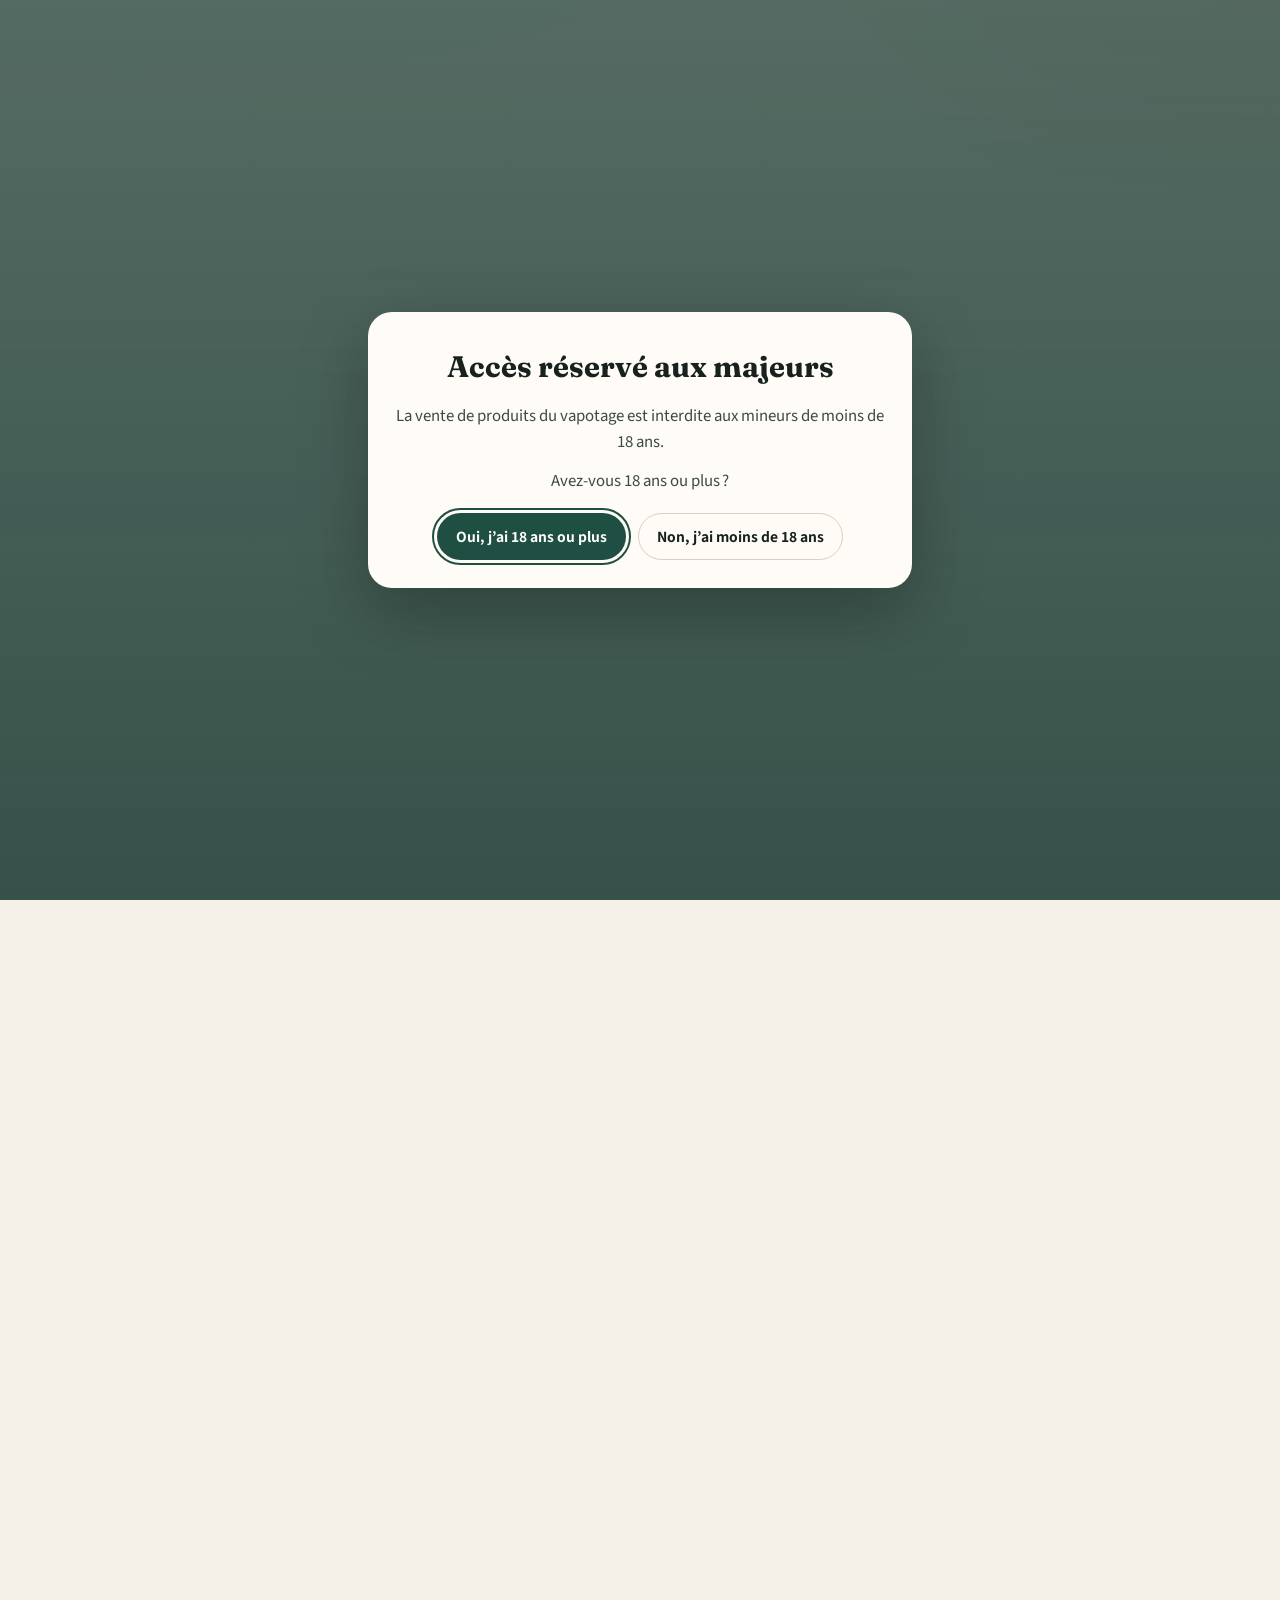
<file: index.html>
<!DOCTYPE html>
<html lang="fr">
<head>
  <meta charset="utf-8">
  <meta name="viewport" content="width=device-width, initial-scale=1">
  <title>Boutique — Nuage vapeur</title>
  <meta name="description" content="Boutique d’exemple Nuage vapeur : kits rechargeables, e-liquides et accessoires. Vente interdite aux mineurs.">
  <link rel="icon" href="assets/favicon.svg" type="image/svg+xml">
  <link rel="preconnect" href="https://fonts.googleapis.com">
  <link rel="preconnect" href="https://fonts.gstatic.com" crossorigin>
  <link href="https://fonts.googleapis.com/css2?family=Fraunces:opsz,wght@9..144,560;9..144,650&family=Source+Sans+3:wght@400;600;700&display=swap" rel="stylesheet">
  <link rel="stylesheet" href="css/style.css">
</head>
<body>
  <a class="skip-link" href="#contenu">Aller au contenu</a>

  <div id="age-gate" class="age-gate" role="dialog" aria-modal="true" aria-labelledby="age-gate-title">
    <div id="age-gate-dialog" class="age-card">
      <h1 id="age-gate-title">Accès réservé aux majeurs</h1>
      <p>La vente de produits du vapotage est interdite aux mineurs de moins de 18 ans.</p>
      <p>Avez-vous 18 ans ou plus&#8239;?</p>
      <div class="age-actions">
        <button type="button" class="button button-primary" id="age-accept">Oui, j’ai 18 ans ou plus</button>
        <button type="button" class="button button-secondary" id="age-refuse">Non, j’ai moins de 18 ans</button>
      </div>
    </div>
    <div id="age-gate-exit" class="age-card age-gate-exit" hidden tabindex="-1">
      <h2>Accès refusé</h2>
      <p>Vous devez avoir 18 ans ou plus pour accéder à ce site.</p>
    </div>
  </div>

  <header class="site-header">
    <div class="header-inner">
      <a class="logo" href="index.html">
        <img class="logo-mark" src="assets/logo.svg" width="36" height="36" alt="">
        <span class="logo-text">
          <span class="logo-name">Nuage vapeur</span>
          <span class="logo-tag">Boutique d’exemple</span>
        </span>
      </a>
      <nav class="site-nav" aria-label="Navigation principale">
        <a href="index.html">Boutique</a>
        <a class="cart-link" href="panier.html">Panier <span class="cart-count" data-cart-count hidden>0</span></a>
        <a href="commande.html">Commande</a>
        <a href="mentions-legales.html">Mentions légales</a>
        <a href="cgv.html">CGV</a>
      </nav>
    </div>
  </header>

  <div class="health-banner">
    <div class="container">
      <strong>Avertissement&nbsp;:</strong>
      La nicotine contenue dans ce produit crée une très forte dépendance. Son utilisation par les non-fumeurs est déconseillée.
      Vente interdite aux mineurs.
    </div>
  </div>

  <main id="contenu">
    <div class="container">
      <header class="page-intro">
        <h1>Boutique</h1>
        <p class="lede">Matériels rechargeables, e-liquides et accessoires. Les cigarettes électroniques jetables non rechargeables (puffs) ne sont pas commercialisées.</p>
        <p class="legal-note">Tous les articles ci-dessous sont des <strong>produits d’exemple</strong>, destinés à illustrer le site. Ils ne correspondent pas à un catalogue réel et ne font référence à aucune marque.</p>
      </header>

      <div class="catalog-toolbar">
        <div class="filters" id="category-filters" role="group" aria-label="Filtrer par catégorie"></div>
        <p id="catalog-status">Chargement du catalogue…</p>
      </div>

      <div id="product-grid" class="product-grid"></div>
      <div id="catalog-empty" class="empty-state" hidden>
        <p>Aucun produit dans cette catégorie.</p>
      </div>
    </div>
  </main>

  <footer class="site-footer">
    <div class="footer-inner">
      <p class="footer-warning">La nicotine contenue dans ce produit crée une très forte dépendance. Son utilisation par les non-fumeurs est déconseillée. Vente interdite aux mineurs.</p>
      <p class="footer-meta">
        <span>Nuage vapeur — site d’exemple, sans paiement en ligne</span>
        <a href="mentions-legales.html">Mentions légales</a>
        <a href="cgv.html">CGV</a>
      </p>
    </div>
  </footer>

  <script src="js/config.js"></script>
  <script src="js/cart.js"></script>
  <script src="js/utils.js"></script>
  <script src="js/age-gate.js"></script>
  <script src="js/boutique.js"></script>
</body>
</html>
</file>
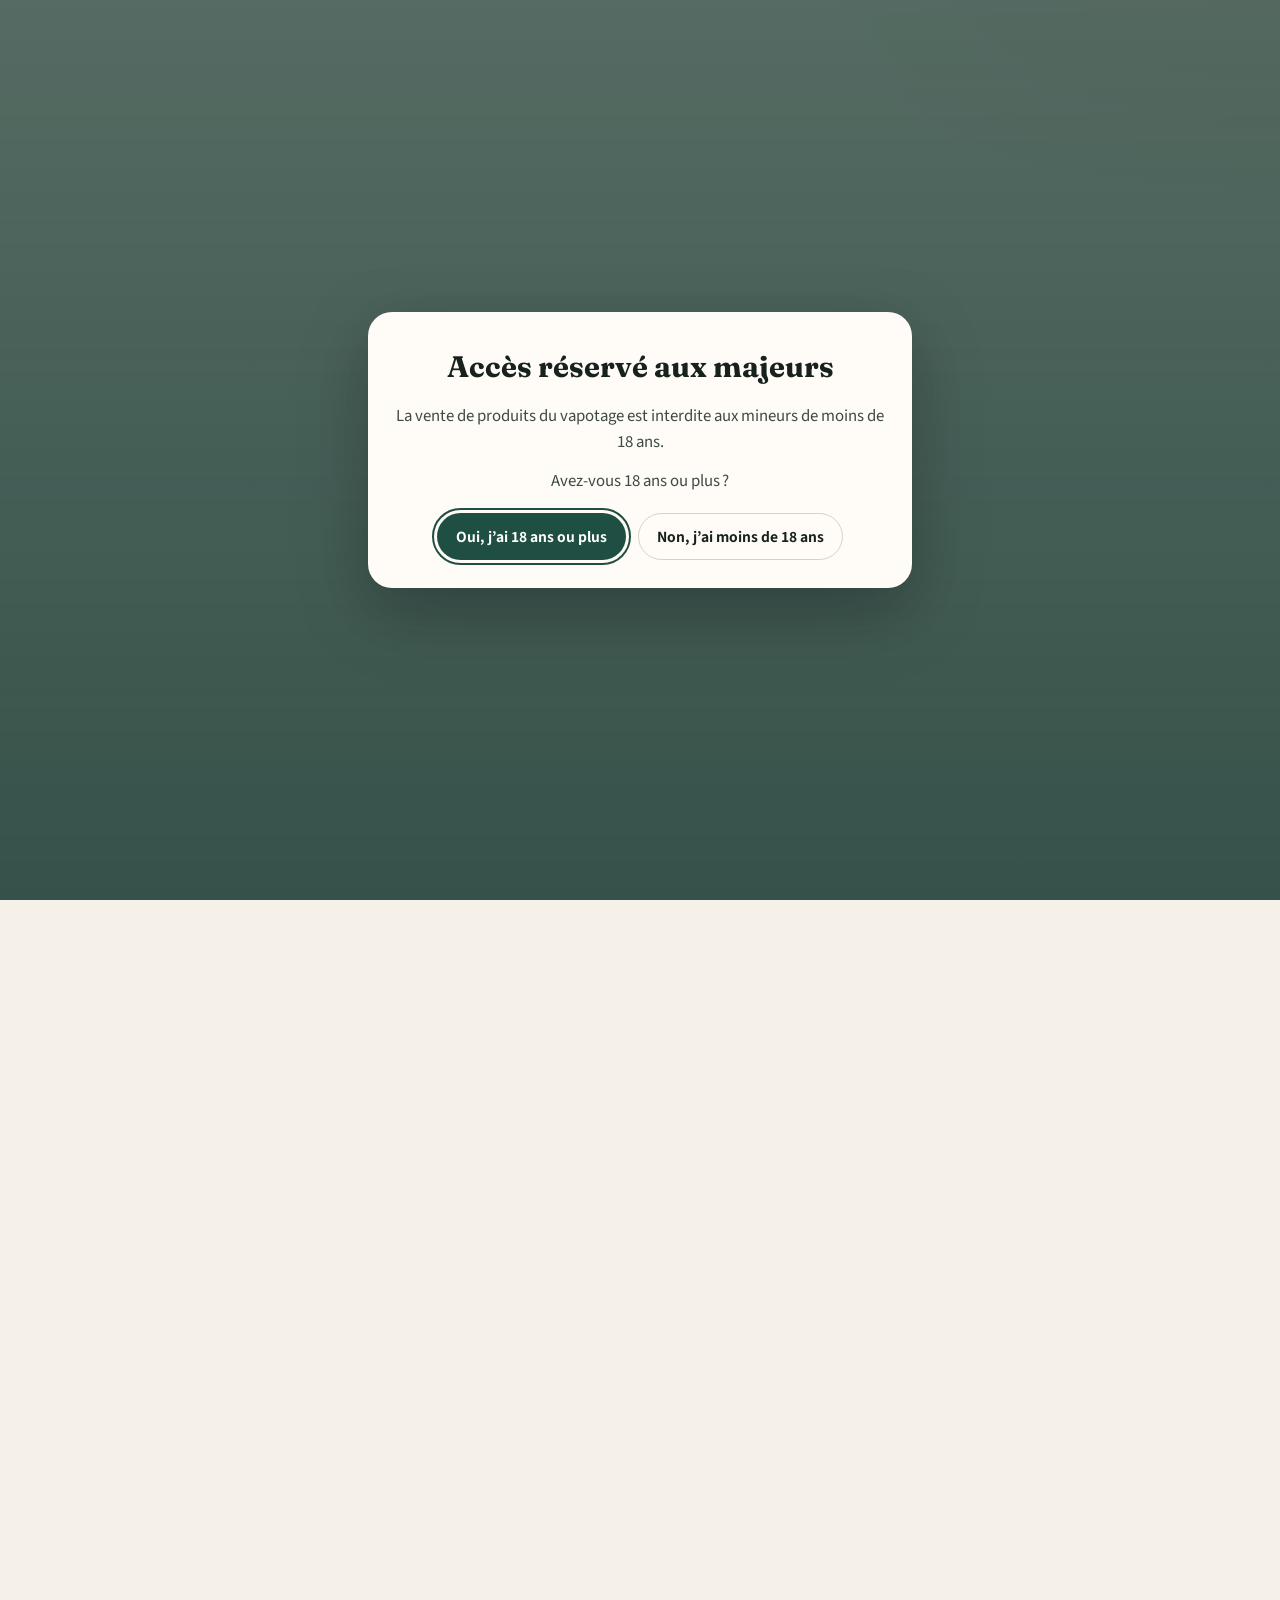
<file: cgv.html>
<!DOCTYPE html>
<html lang="fr">
<head>
  <meta charset="utf-8">
  <meta name="viewport" content="width=device-width, initial-scale=1">
  <title>Conditions générales de vente — Nuage vapeur</title>
  <meta name="description" content="Conditions générales de vente de Nuage vapeur : commande, livraison, paiement, rétractation et garanties.">
  <link rel="icon" href="assets/favicon.svg" type="image/svg+xml">
  <link rel="preconnect" href="https://fonts.googleapis.com">
  <link rel="preconnect" href="https://fonts.gstatic.com" crossorigin>
  <link href="https://fonts.googleapis.com/css2?family=Fraunces:opsz,wght@9..144,560;9..144,650&family=Source+Sans+3:wght@400;600;700&display=swap" rel="stylesheet">
  <link rel="stylesheet" href="css/style.css">
</head>
<body>
  <a class="skip-link" href="#contenu">Aller au contenu</a>

  <div id="age-gate" class="age-gate" role="dialog" aria-modal="true" aria-labelledby="age-gate-title">
    <div id="age-gate-dialog" class="age-card">
      <h1 id="age-gate-title">Accès réservé aux majeurs</h1>
      <p>La vente de produits du vapotage est interdite aux mineurs de moins de 18 ans.</p>
      <p>Avez-vous 18 ans ou plus&#8239;?</p>
      <div class="age-actions">
        <button type="button" class="button button-primary" id="age-accept">Oui, j’ai 18 ans ou plus</button>
        <button type="button" class="button button-secondary" id="age-refuse">Non, j’ai moins de 18 ans</button>
      </div>
    </div>
    <div id="age-gate-exit" class="age-card age-gate-exit" hidden tabindex="-1">
      <h2>Accès refusé</h2>
      <p>Vous devez avoir 18 ans ou plus pour accéder à ce site.</p>
    </div>
  </div>

  <header class="site-header">
    <div class="header-inner">
      <a class="logo" href="index.html">
        <img class="logo-mark" src="assets/logo.svg" width="36" height="36" alt="">
        <span class="logo-text">
          <span class="logo-name">Nuage vapeur</span>
          <span class="logo-tag">Boutique d’exemple</span>
        </span>
      </a>
      <nav class="site-nav" aria-label="Navigation principale">
        <a href="index.html">Boutique</a>
        <a class="cart-link" href="panier.html">Panier <span class="cart-count" data-cart-count hidden>0</span></a>
        <a href="commande.html">Commande</a>
        <a href="mentions-legales.html">Mentions légales</a>
        <a href="cgv.html">CGV</a>
      </nav>
    </div>
  </header>

  <div class="health-banner">
    <div class="container">
      <strong>Avertissement&nbsp;:</strong>
      La nicotine contenue dans ce produit crée une très forte dépendance. Son utilisation par les non-fumeurs est déconseillée.
      Vente interdite aux mineurs.
    </div>
  </div>

  <main id="contenu">
    <div class="container">
      <header class="page-intro">
        <h1>Conditions générales de vente</h1>
        <p class="lede">Les présentes conditions générales de vente (CGV) s’appliquent aux ventes proposées par Beltrand Arakaza sous l’enseigne Nuage vapeur. Elles sont en vigueur à compter du 11 novembre 2026.</p>
      </header>

      <div class="legal-stack">
        <section class="legal-card" id="objet">
          <h2>1. Objet</h2>
          <p>Les présentes CGV définissent les droits et obligations des parties dans le cadre de la vente de produits de vapotage (kits et appareils rechargeables, e-liquides et accessoires) proposée par le vendeur au moyen du site Nuage vapeur et des demandes de commande transmises par courriel.</p>
          <p>Toute demande de commande implique l’acceptation des présentes CGV. Le client déclare en avoir pris connaissance avant d’envoyer sa demande.</p>
        </section>

        <section class="legal-card" id="vendeur">
          <h2>2. Identité du vendeur</h2>
          <p>Les produits sont proposés par Beltrand Arakaza, entrepreneur individuel (micro-entreprise), SIRET 981&nbsp;278&nbsp;047&nbsp;00015.</p>
          <p>Adresse&nbsp;: Cité Ronsard, bâtiment B, logement 007, 34 rue Ronsard, 64000 Pau.</p>
          <p>Courriel&nbsp;: <a href="mailto:arakazatresor257@gmail.com">arakazatresor257@gmail.com</a>.</p>
        </section>

        <section class="legal-card warning-box" id="majeurs">
          <h2>3. Produits réservés aux majeurs</h2>
          <p>Les produits proposés sont réservés aux personnes majeures de 18 ans et plus. La vente aux mineurs est interdite.</p>
          <p>Le vendeur se réserve le droit de refuser la vente et d’exiger la présentation d’une pièce d’identité lors de la livraison, que celle-ci soit effectuée en voiture ou par colis postal.</p>
        </section>

        <section class="legal-card" id="prix">
          <h2>4. Prix</h2>
          <p>Les prix sont indiqués en euros, toutes taxes comprises (TTC). Conformément au régime de la micro-entreprise, la TVA n’est pas applicable, article 293&nbsp;B du CGI.</p>
          <p>Les prix des produits sont ceux affichés sur le site au moment de l’envoi de la demande de commande. S’y ajoutent les frais de livraison, facturés par commande selon le mode choisi&nbsp;:</p>
          <ul>
            <li>livraison en voiture dans Bayonne et alentours&nbsp;: 20&nbsp;€ TTC par commande&nbsp;;</li>
            <li>envoi par colis postal&nbsp;: 35&nbsp;€ TTC par commande.</li>
          </ul>
        </section>

        <section class="legal-card" id="commande">
          <h2>5. Commande</h2>
          <p>Aucun paiement n’est effectué en ligne. Le client compose son panier sur le site, puis envoie une demande de commande au moyen du formulaire prévu à cet effet. Cette demande ouvre le logiciel de messagerie du client et transmet le récapitulatif à l’adresse <a href="mailto:arakazatresor257@gmail.com">arakazatresor257@gmail.com</a>.</p>
          <p>La demande précise notamment l’identité et les coordonnées du client, les articles souhaités, le mode de livraison choisi et le total TTC correspondant (articles et frais de livraison).</p>
          <p>Cette demande ne constitue pas un paiement. Le vendeur confirme la commande et convient avec le client des modalités de règlement et de livraison. Le vendeur peut refuser une commande, notamment en cas d’indisponibilité d’un produit, d’impossibilité de livrer, ou si le client ne justifie pas de sa majorité.</p>
        </section>

        <section class="legal-card" id="paiement">
          <h2>6. Paiement</h2>
          <p>Le règlement n’est pas pris en charge sur le site. Les modalités de paiement sont convenues avec le vendeur. Modes de paiement acceptés&nbsp;: virement bancaire, ou espèces remises au moment de la livraison en voiture. Les envois par colis postal sont réglés par virement avant l’expédition.</p>
        </section>

        <section class="legal-card" id="livraison">
          <h2>7. Livraison</h2>
          <p>Deux modes de livraison sont proposés, au choix du client lors de la demande de commande&nbsp;:</p>
          <ul>
            <li><strong>Livraison en voiture</strong> dans Bayonne et alentours, de 8&nbsp;h à 23&nbsp;h, pour 20&nbsp;€ TTC par commande. L’horaire précis est convenu avec le client dans cette plage.</li>
            <li><strong>Envoi par colis postal</strong> à l’adresse indiquée par le client, pour les personnes plus éloignées, pour 35&nbsp;€ TTC par commande. Le délai d’acheminement dépend du service postal et est précisé lors de la confirmation de la commande.</li>
          </ul>
          <p>Le client s’engage à indiquer des coordonnées et, le cas échéant, une adresse de livraison exactes et à être en mesure de justifier de sa majorité lors de la remise des produits.</p>
        </section>

        <section class="legal-card" id="retractation">
          <h2>8. Droit de rétractation</h2>
          <p>Conformément à l’article L221-18 du Code de la consommation, le client dispose d’un délai de quatorze jours pour exercer son droit de rétractation, sans avoir à motiver sa décision. Ce délai court à compter du jour de la réception des produits.</p>
          <p>Pour exercer ce droit, le client informe le vendeur de sa décision, avant l’expiration du délai, par courriel à <a href="mailto:arakazatresor257@gmail.com">arakazatresor257@gmail.com</a> ou par courrier à l’adresse indiquée à l’article&nbsp;2. Il peut utiliser le modèle ci-dessous, sans y être obligé&nbsp;:</p>
          <p class="form-hint">«&nbsp;Je vous notifie par la présente ma rétractation du contrat portant sur la vente du bien ci-dessous. Commande du [date] / reçu le [date]. Nom et adresse du client. Date et signature (en cas de notification sur papier).&nbsp;»</p>
          <p>Les produits doivent être renvoyés à l’adresse du vendeur, Cité Ronsard, bâtiment B, logement 007, 34 rue Ronsard, 64000 Pau, sans retard excessif et au plus tard quatorze jours après la communication de la décision de rétractation. Sauf accord contraire, les frais de renvoi sont à la charge du client.</p>
          <p>Le remboursement intervient dans les quatorze jours suivant la date à laquelle le vendeur est informé de la décision de rétractation, selon les modalités prévues par le Code de la consommation. Le vendeur peut différer le remboursement jusqu’à récupération des biens ou jusqu’à ce que le client ait fourni une preuve d’expédition.</p>
          <p>Conformément à l’article L221-28 du Code de la consommation, le droit de rétractation ne peut être exercé pour les contrats de fourniture de biens qui ont été descellés par le consommateur après la livraison et qui ne peuvent être renvoyés pour des raisons d’hygiène ou de protection de la santé. Cette exclusion peut notamment s’appliquer aux produits (tels que les e-liquides) ouverts après la livraison.</p>
        </section>

        <section class="legal-card" id="garanties">
          <h2>9. Garantie légale de conformité</h2>
          <p>Le client bénéficie de la garantie légale de conformité prévue aux articles L217-3 et suivants du Code de la consommation, et de la garantie des vices cachés prévue aux articles 1641 et suivants du Code civil.</p>
          <p>Le vendeur répond des défauts de conformité existant lors de la délivrance du bien. Cette garantie légale s’applique pendant deux ans à compter de la délivrance. Le client peut demander la mise en conformité du bien, selon les modalités prévues par le Code de la consommation.</p>
          <p>Pour faire valoir une garantie, le client contacte le vendeur à l’adresse ou au courriel indiqués à l’article&nbsp;2.</p>
        </section>

        <section class="legal-card" id="mediation">
          <h2>10. Médiation de la consommation</h2>
          <p>Conformément aux articles L611-1 et suivants du Code de la consommation, en cas de litige, le client peut recourir gratuitement à un médiateur de la consommation, après avoir d’abord tenté de résoudre le différend auprès du vendeur par écrit.</p>
          <p>Médiateur de la consommation compétent&nbsp;: <span class="placeholder">[médiateur]</span>.</p>
        </section>

        <section class="legal-card" id="donnees">
          <h2>11. Protection des données personnelles</h2>
          <p>Les informations relatives au traitement des données personnelles, aux droits du client et aux éventuels recours figurent dans les <a href="mentions-legales.html">mentions légales</a>.</p>
        </section>

        <section class="legal-card" id="droit">
          <h2>12. Droit applicable</h2>
          <p>Les présentes CGV sont soumises au droit français.</p>
          <p>En cas de litige, le client peut saisir, outre les juridictions éventuellement compétentes en application du Code de procédure civile, la juridiction du lieu où il demeurait au moment de la conclusion du contrat ou de la survenance du fait dommageable, conformément aux règles protectrices du consommateur.</p>
        </section>
      </div>
    </div>
  </main>

  <footer class="site-footer">
    <div class="footer-inner">
      <p class="footer-warning">La nicotine contenue dans ce produit crée une très forte dépendance. Son utilisation par les non-fumeurs est déconseillée. Vente interdite aux mineurs.</p>
      <p class="footer-meta">
        <span>Nuage vapeur — site d’exemple, sans paiement en ligne</span>
        <a href="mentions-legales.html">Mentions légales</a>
        <a href="cgv.html">CGV</a>
      </p>
    </div>
  </footer>

  <script src="js/config.js"></script>
  <script src="js/cart.js"></script>
  <script src="js/utils.js"></script>
  <script src="js/age-gate.js"></script>
</body>
</html>
</file>
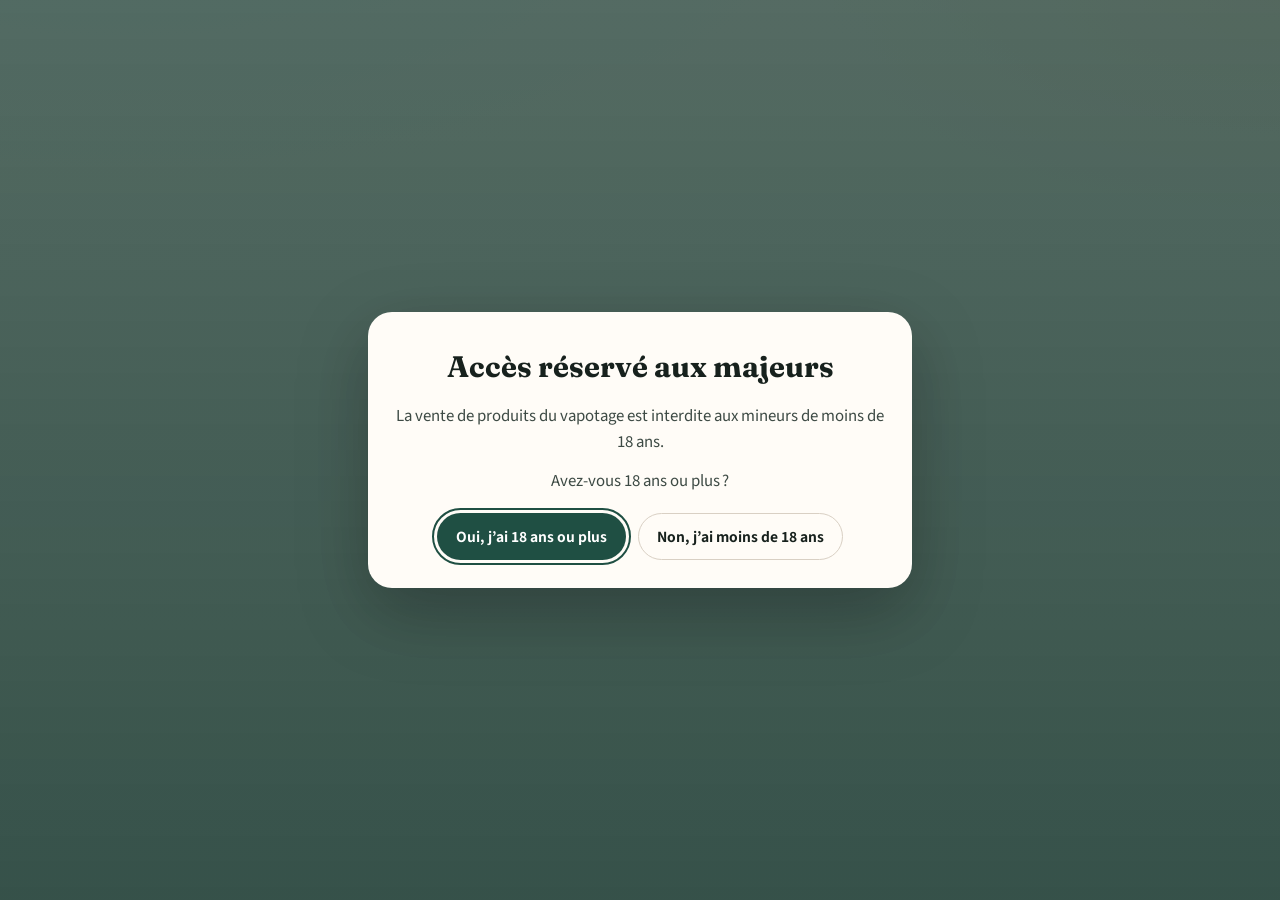
<file: commande.html>
<!DOCTYPE html>
<html lang="fr">
<head>
  <meta charset="utf-8">
  <meta name="viewport" content="width=device-width, initial-scale=1">
  <title>Commande — Nuage vapeur</title>
  <meta name="description" content="Envoyer une demande de commande à Nuage vapeur.">
  <link rel="icon" href="assets/favicon.svg" type="image/svg+xml">
  <link rel="preconnect" href="https://fonts.googleapis.com">
  <link rel="preconnect" href="https://fonts.gstatic.com" crossorigin>
  <link href="https://fonts.googleapis.com/css2?family=Fraunces:opsz,wght@9..144,560;9..144,650&family=Source+Sans+3:wght@400;600;700&display=swap" rel="stylesheet">
  <link rel="stylesheet" href="css/style.css">
</head>
<body>
  <a class="skip-link" href="#contenu">Aller au contenu</a>

  <div id="age-gate" class="age-gate" role="dialog" aria-modal="true" aria-labelledby="age-gate-title">
    <div id="age-gate-dialog" class="age-card">
      <h1 id="age-gate-title">Accès réservé aux majeurs</h1>
      <p>La vente de produits du vapotage est interdite aux mineurs de moins de 18 ans.</p>
      <p>Avez-vous 18 ans ou plus&#8239;?</p>
      <div class="age-actions">
        <button type="button" class="button button-primary" id="age-accept">Oui, j’ai 18 ans ou plus</button>
        <button type="button" class="button button-secondary" id="age-refuse">Non, j’ai moins de 18 ans</button>
      </div>
    </div>
    <div id="age-gate-exit" class="age-card age-gate-exit" hidden tabindex="-1">
      <h2>Accès refusé</h2>
      <p>Vous devez avoir 18 ans ou plus pour accéder à ce site.</p>
    </div>
  </div>

  <header class="site-header">
    <div class="header-inner">
      <a class="logo" href="index.html">
        <img class="logo-mark" src="assets/logo.svg" width="36" height="36" alt="">
        <span class="logo-text">
          <span class="logo-name">Nuage vapeur</span>
          <span class="logo-tag">Boutique d’exemple</span>
        </span>
      </a>
      <nav class="site-nav" aria-label="Navigation principale">
        <a href="index.html">Boutique</a>
        <a class="cart-link" href="panier.html">Panier <span class="cart-count" data-cart-count hidden>0</span></a>
        <a href="commande.html">Commande</a>
        <a href="mentions-legales.html">Mentions légales</a>
        <a href="cgv.html">CGV</a>
      </nav>
    </div>
  </header>

  <div class="health-banner">
    <div class="container">
      <strong>Avertissement&nbsp;:</strong>
      La nicotine contenue dans ce produit crée une très forte dépendance. Son utilisation par les non-fumeurs est déconseillée.
      Vente interdite aux mineurs.
    </div>
  </div>

  <main id="contenu">
    <div class="container">
      <header class="page-intro">
        <h1>Commande</h1>
        <p class="lede">Remplissez ce formulaire pour envoyer votre demande par courriel. Aucun paiement n’est effectué en ligne&nbsp;: les modalités de règlement sont convenues ensuite avec le vendeur.</p>
        <p class="legal-note">Les demandes seront adressées à <strong id="order-mailto-address">arakazatresor257@gmail.com</strong>.</p>
      </header>

      <div id="order-empty" class="empty-state">
        <p>Votre panier est vide. Ajoutez des articles avant d’envoyer une demande.</p>
        <div class="button-row">
          <a class="button button-primary" href="index.html">Voir la boutique</a>
        </div>
      </div>

      <div class="order-grid">
        <aside class="order-panel" aria-labelledby="recap-title">
          <h2 id="recap-title">Récapitulatif</h2>
          <div id="order-summary"></div>
        </aside>

        <form id="order-form" class="order-panel" novalidate hidden>
          <h2>Vos coordonnées</h2>

          <div class="form-field">
            <label for="order-name">Nom complet</label>
            <input id="order-name" name="name" type="text" autocomplete="name" required>
            <div class="field-error" id="order-name-error"></div>
          </div>

          <div class="form-field">
            <label for="order-email">Adresse e-mail</label>
            <input id="order-email" name="email" type="email" autocomplete="email" required>
            <div class="field-error" id="order-email-error"></div>
          </div>

          <div class="form-field">
            <label for="order-phone">Téléphone</label>
            <input id="order-phone" name="phone" type="tel" autocomplete="tel" required>
            <div class="field-error" id="order-phone-error"></div>
          </div>

          <div class="form-field">
            <label for="order-fulfillment">Mode de livraison</label>
            <select id="order-fulfillment" name="fulfillment" required>
              <option value="">Choisissez une option</option>
              <option value="voiture">Livraison en voiture (Bayonne et alentours, 8 h – 23 h)</option>
              <option value="colis">Envoi par colis postal</option>
            </select>
            <div class="field-error" id="order-fulfillment-error"></div>
          </div>

          <div class="form-field">
            <label for="order-message">Message <span class="form-hint">(facultatif)</span></label>
            <textarea id="order-message" name="message" maxlength="1000" placeholder="Précisions utiles, créneau de livraison, adresse, etc."></textarea>
          </div>

          <p class="form-hint">En envoyant votre demande, vous confirmez avoir 18 ans ou plus et vous acceptez les <a href="cgv.html">conditions générales de vente (CGV)</a>. Aucun paiement n’est effectué sur ce site.</p>
          <button type="submit" class="button button-primary">Envoyer la demande par courriel</button>
          <div id="order-feedback" hidden></div>
        </form>
      </div>
    </div>
  </main>

  <footer class="site-footer">
    <div class="footer-inner">
      <p class="footer-warning">La nicotine contenue dans ce produit crée une très forte dépendance. Son utilisation par les non-fumeurs est déconseillée. Vente interdite aux mineurs.</p>
      <p class="footer-meta">
        <span>Nuage vapeur — site d’exemple, sans paiement en ligne</span>
        <a href="mentions-legales.html">Mentions légales</a>
        <a href="cgv.html">CGV</a>
      </p>
    </div>
  </footer>

  <script src="js/config.js"></script>
  <script src="js/cart.js"></script>
  <script src="js/utils.js"></script>
  <script src="js/age-gate.js"></script>
  <script src="js/commande.js"></script>
</body>
</html>
</file>
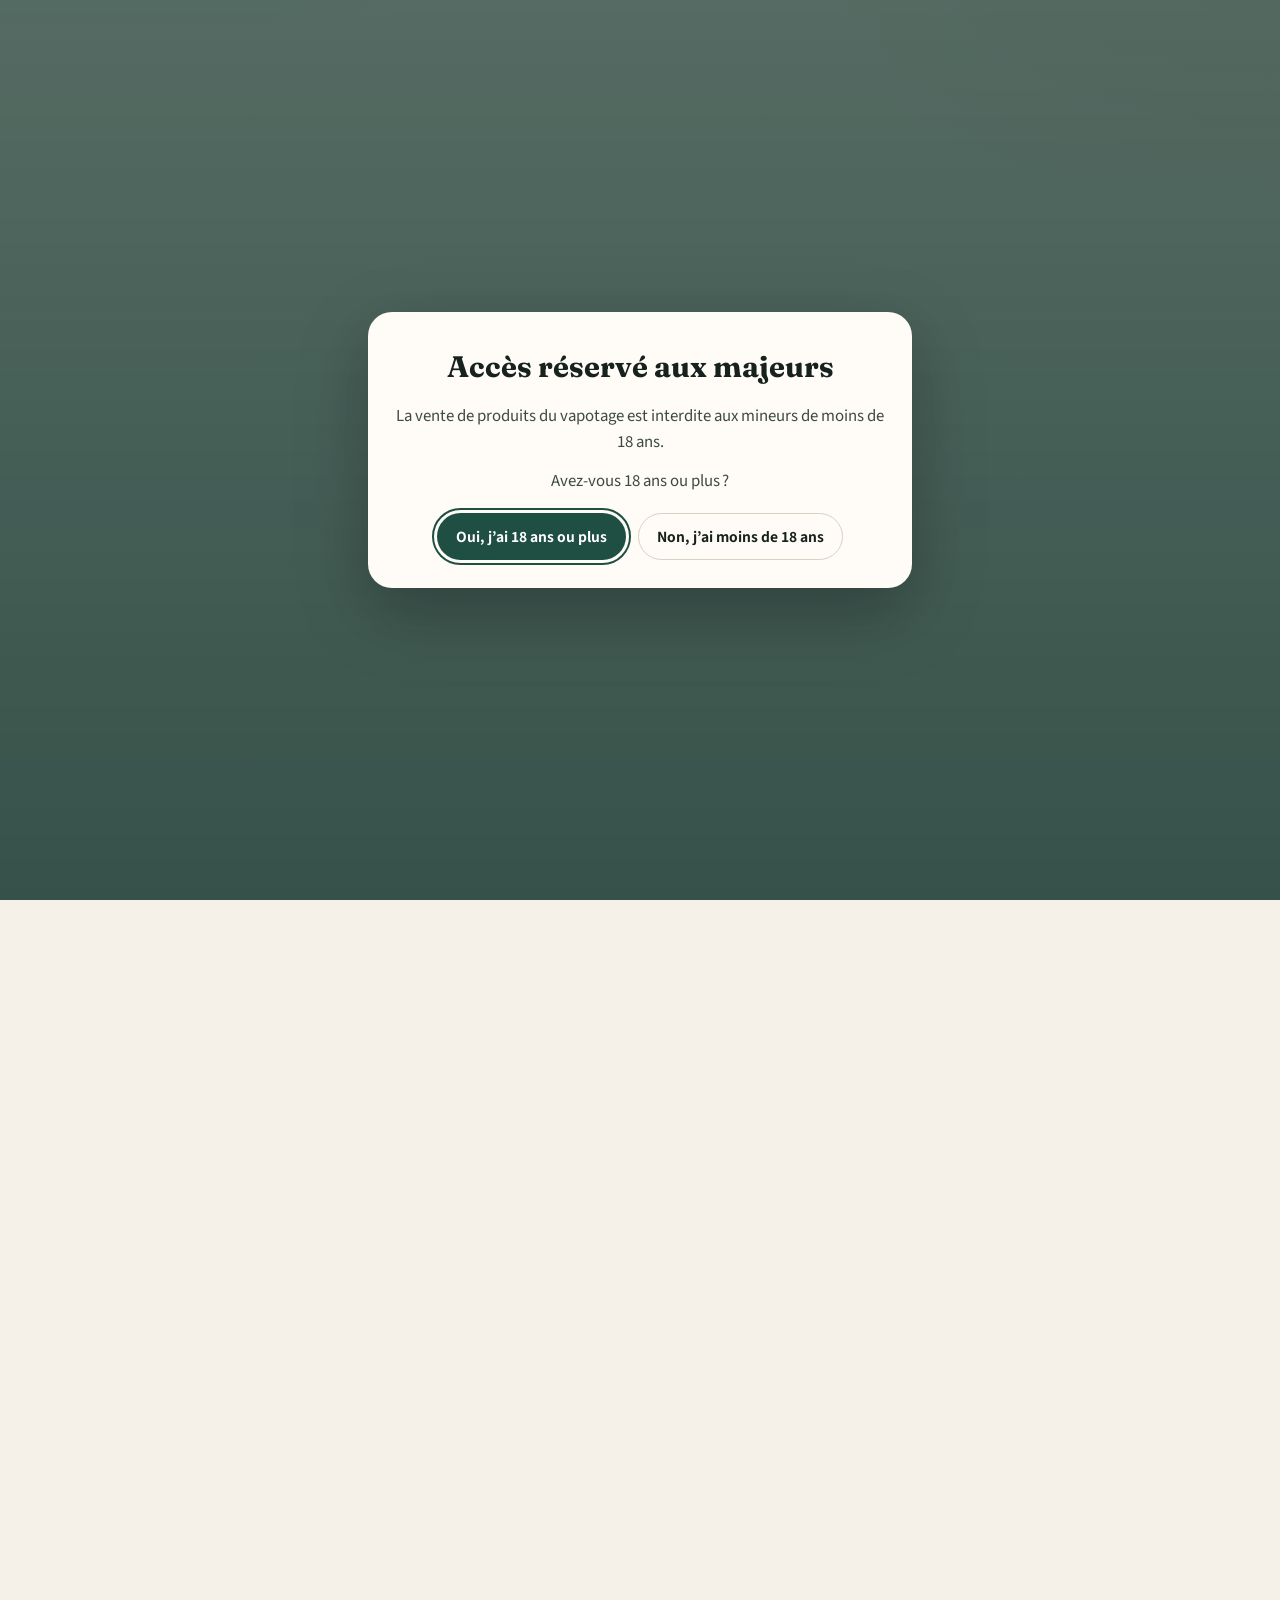
<file: mentions-legales.html>
<!DOCTYPE html>
<html lang="fr">
<head>
  <meta charset="utf-8">
  <meta name="viewport" content="width=device-width, initial-scale=1">
  <title>Mentions légales — Nuage vapeur</title>
  <meta name="description" content="Mentions légales et avertissements de Nuage vapeur.">
  <link rel="icon" href="assets/favicon.svg" type="image/svg+xml">
  <link rel="preconnect" href="https://fonts.googleapis.com">
  <link rel="preconnect" href="https://fonts.gstatic.com" crossorigin>
  <link href="https://fonts.googleapis.com/css2?family=Fraunces:opsz,wght@9..144,560;9..144,650&family=Source+Sans+3:wght@400;600;700&display=swap" rel="stylesheet">
  <link rel="stylesheet" href="css/style.css">
</head>
<body>
  <a class="skip-link" href="#contenu">Aller au contenu</a>

  <div id="age-gate" class="age-gate" role="dialog" aria-modal="true" aria-labelledby="age-gate-title">
    <div id="age-gate-dialog" class="age-card">
      <h1 id="age-gate-title">Accès réservé aux majeurs</h1>
      <p>La vente de produits du vapotage est interdite aux mineurs de moins de 18 ans.</p>
      <p>Avez-vous 18 ans ou plus&#8239;?</p>
      <div class="age-actions">
        <button type="button" class="button button-primary" id="age-accept">Oui, j’ai 18 ans ou plus</button>
        <button type="button" class="button button-secondary" id="age-refuse">Non, j’ai moins de 18 ans</button>
      </div>
    </div>
    <div id="age-gate-exit" class="age-card age-gate-exit" hidden tabindex="-1">
      <h2>Accès refusé</h2>
      <p>Vous devez avoir 18 ans ou plus pour accéder à ce site.</p>
    </div>
  </div>

  <header class="site-header">
    <div class="header-inner">
      <a class="logo" href="index.html">
        <img class="logo-mark" src="assets/logo.svg" width="36" height="36" alt="">
        <span class="logo-text">
          <span class="logo-name">Nuage vapeur</span>
          <span class="logo-tag">Boutique d’exemple</span>
        </span>
      </a>
      <nav class="site-nav" aria-label="Navigation principale">
        <a href="index.html">Boutique</a>
        <a class="cart-link" href="panier.html">Panier <span class="cart-count" data-cart-count hidden>0</span></a>
        <a href="commande.html">Commande</a>
        <a href="mentions-legales.html">Mentions légales</a>
        <a href="cgv.html">CGV</a>
      </nav>
    </div>
  </header>

  <div class="health-banner">
    <div class="container">
      <strong>Avertissement&nbsp;:</strong>
      La nicotine contenue dans ce produit crée une très forte dépendance. Son utilisation par les non-fumeurs est déconseillée.
      Vente interdite aux mineurs.
    </div>
  </div>

  <main id="contenu">
    <div class="container">
      <header class="page-intro">
        <h1>Mentions légales</h1>
        <p class="lede">Les passages entre crochets restent à compléter avant toute mise en ligne.</p>
      </header>

      <div class="legal-stack">
        <section class="legal-card">
          <h2>Éditeur du site</h2>
          <p>Le site <strong>Nuage vapeur</strong> est édité par Beltrand Arakaza, entrepreneur individuel (micro-entreprise), SIRET 981&nbsp;278&nbsp;047&nbsp;00015.</p>
          <p>Adresse&nbsp;: Cité Ronsard, bâtiment B, logement 007, 34 rue Ronsard, 64000 Pau.</p>
          <p>Directeur de la publication&nbsp;: Beltrand Arakaza.</p>
          <p>Contact&nbsp;: <a href="mailto:arakazatresor257@gmail.com">arakazatresor257@gmail.com</a>.</p>
        </section>

        <section class="legal-card">
          <h2>Hébergement</h2>
          <p>Le site est prévu pour être hébergé par GitHub Pages, service de GitHub, Inc., 88 Colin P Kelly Jr Street, San Francisco, CA 94107, États-Unis.</p>
        </section>

        <section class="legal-card warning-box">
          <h2>Vente interdite aux mineurs</h2>
          <p>La vente de produits du vapotage est strictement interdite aux mineurs de moins de 18 ans. Un contrôle d’âge est demandé à l’entrée du site. Ce contrôle repose sur une déclaration de l’utilisateur et ne remplace pas les vérifications que le vendeur devra mettre en place lors de la remise ou de l’expédition des produits.</p>
        </section>

        <section class="legal-card warning-box">
          <h2>Avertissement sanitaire</h2>
          <p><strong>La nicotine contenue dans ce produit crée une très forte dépendance. Son utilisation par les non-fumeurs est déconseillée.</strong></p>
          <p>Certains e-liquides du catalogue d’exemple contiennent de la nicotine. Ils sont réservés aux personnes déjà dépendantes. Tenez ces produits hors de portée des enfants.</p>
        </section>

        <section class="legal-card">
          <h2>Produits proposés</h2>
          <p>Ce site n’offre à la vente que des produits autorisés&nbsp;: kits et appareils rechargeables, e-liquides et accessoires. Les cigarettes électroniques jetables non rechargeables, dites «&nbsp;puffs&nbsp;», ne sont pas commercialisées.</p>
          <p>Les articles actuellement présentés sont des <strong>produits d’exemple</strong>. Ils ne constituent pas une offre commerciale réelle tant que le catalogue n’a pas été remplacé et que les mentions d’éditeur n’ont pas été complétées.</p>
        </section>

        <section class="legal-card">
          <h2>Commandes et paiement</h2>
          <p>Aucune transaction financière n’est réalisée sur ce site. Les demandes de commande sont transmises par courriel. Les modalités de règlement sont convenues avec le vendeur.</p>
          <p>Les conditions générales de vente, y compris les frais de livraison, le droit de rétractation et les garanties, sont décrites dans les <a href="cgv.html">conditions générales de vente (CGV)</a>.</p>
        </section>

        <section class="legal-card">
          <h2>Données personnelles</h2>
          <p>Ce site n’envoie aucune donnée vers un serveur distant. Le navigateur enregistre uniquement, sur l’appareil de l’utilisateur (localStorage)&nbsp;:</p>
          <ul>
            <li>la déclaration de majorité, afin de ne pas redemander le contrôle d’âge à chaque visite&nbsp;;</li>
            <li>le contenu du panier.</li>
          </ul>
          <p>Lorsque l’utilisateur envoie une demande de commande, son logiciel de messagerie transmet les coordonnées qu’il a saisies à l’adresse indiquée dans la configuration du site. Le responsable de traitement est Beltrand Arakaza. Pour exercer vos droits (accès, rectification, suppression, etc.), contactez <a href="mailto:arakazatresor257@gmail.com">arakazatresor257@gmail.com</a>.</p>
          <p>Aucun cookie de mesure d’audience ni aucun traceur publicitaire n’est déposé par ce site dans sa version actuelle.</p>
        </section>

        <section class="legal-card">
          <h2>Propriété intellectuelle</h2>
          <p>Les textes, illustrations et éléments graphiques du site sont, sauf mention contraire, la propriété de l’éditeur ou sont utilisés comme espaces réservés. Toute reproduction non autorisée est interdite.</p>
        </section>
      </div>
    </div>
  </main>

  <footer class="site-footer">
    <div class="footer-inner">
      <p class="footer-warning">La nicotine contenue dans ce produit crée une très forte dépendance. Son utilisation par les non-fumeurs est déconseillée. Vente interdite aux mineurs.</p>
      <p class="footer-meta">
        <span>Nuage vapeur — site d’exemple, sans paiement en ligne</span>
        <a href="mentions-legales.html">Mentions légales</a>
        <a href="cgv.html">CGV</a>
      </p>
    </div>
  </footer>

  <script src="js/config.js"></script>
  <script src="js/cart.js"></script>
  <script src="js/utils.js"></script>
  <script src="js/age-gate.js"></script>
  
</body>
</html>
</file>
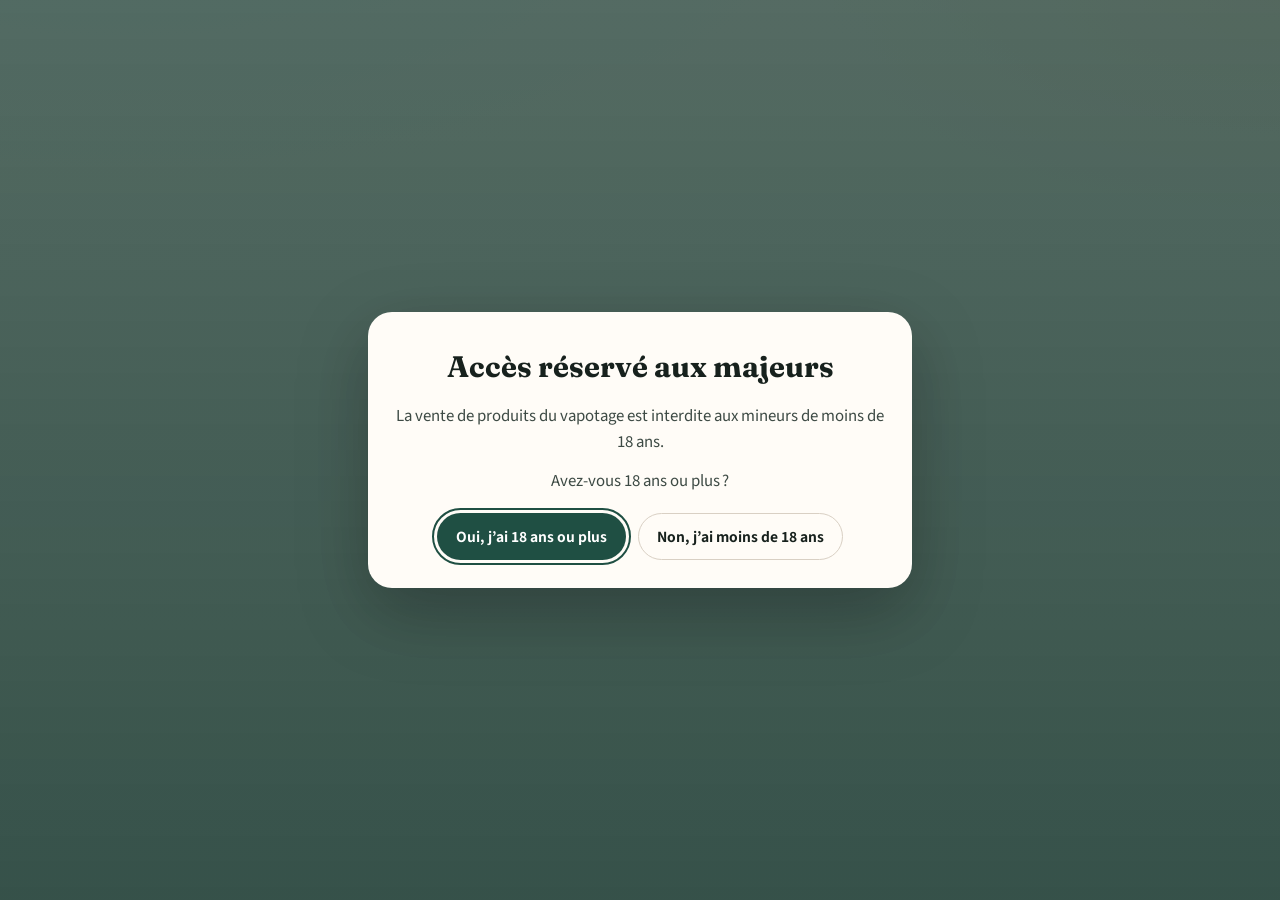
<file: panier.html>
<!DOCTYPE html>
<html lang="fr">
<head>
  <meta charset="utf-8">
  <meta name="viewport" content="width=device-width, initial-scale=1">
  <title>Panier — Nuage vapeur</title>
  <meta name="description" content="Votre panier Nuage vapeur.">
  <link rel="icon" href="assets/favicon.svg" type="image/svg+xml">
  <link rel="preconnect" href="https://fonts.googleapis.com">
  <link rel="preconnect" href="https://fonts.gstatic.com" crossorigin>
  <link href="https://fonts.googleapis.com/css2?family=Fraunces:opsz,wght@9..144,560;9..144,650&family=Source+Sans+3:wght@400;600;700&display=swap" rel="stylesheet">
  <link rel="stylesheet" href="css/style.css">
</head>
<body>
  <a class="skip-link" href="#contenu">Aller au contenu</a>

  <div id="age-gate" class="age-gate" role="dialog" aria-modal="true" aria-labelledby="age-gate-title">
    <div id="age-gate-dialog" class="age-card">
      <h1 id="age-gate-title">Accès réservé aux majeurs</h1>
      <p>La vente de produits du vapotage est interdite aux mineurs de moins de 18 ans.</p>
      <p>Avez-vous 18 ans ou plus&#8239;?</p>
      <div class="age-actions">
        <button type="button" class="button button-primary" id="age-accept">Oui, j’ai 18 ans ou plus</button>
        <button type="button" class="button button-secondary" id="age-refuse">Non, j’ai moins de 18 ans</button>
      </div>
    </div>
    <div id="age-gate-exit" class="age-card age-gate-exit" hidden tabindex="-1">
      <h2>Accès refusé</h2>
      <p>Vous devez avoir 18 ans ou plus pour accéder à ce site.</p>
    </div>
  </div>

  <header class="site-header">
    <div class="header-inner">
      <a class="logo" href="index.html">
        <img class="logo-mark" src="assets/logo.svg" width="36" height="36" alt="">
        <span class="logo-text">
          <span class="logo-name">Nuage vapeur</span>
          <span class="logo-tag">Boutique d’exemple</span>
        </span>
      </a>
      <nav class="site-nav" aria-label="Navigation principale">
        <a href="index.html">Boutique</a>
        <a class="cart-link" href="panier.html">Panier <span class="cart-count" data-cart-count hidden>0</span></a>
        <a href="commande.html">Commande</a>
        <a href="mentions-legales.html">Mentions légales</a>
        <a href="cgv.html">CGV</a>
      </nav>
    </div>
  </header>

  <div class="health-banner">
    <div class="container">
      <strong>Avertissement&nbsp;:</strong>
      La nicotine contenue dans ce produit crée une très forte dépendance. Son utilisation par les non-fumeurs est déconseillée.
      Vente interdite aux mineurs.
    </div>
  </div>

  <main id="contenu">
    <div class="container">
      <header class="page-intro">
        <h1>Panier</h1>
        <p class="lede">Vérifiez vos articles avant d’envoyer une demande de commande. Le paiement se fera à part, aucun règlement n’est pris en ligne.</p>
      </header>

      <div id="cart-root" class="cart-layout is-empty">
        <div id="cart-empty" class="empty-state">
          <p>Votre panier est vide.</p>
          <div class="button-row">
            <a class="button button-primary" href="index.html">Voir la boutique</a>
          </div>
        </div>

        <div class="cart-table-wrap">
          <table class="cart-table">
            <thead>
              <tr>
                <th scope="col">Article</th>
                <th scope="col">Prix unitaire</th>
                <th scope="col">Quantité</th>
                <th scope="col">Sous-total</th>
                <th scope="col"><span class="visually-hidden">Retirer</span></th>
              </tr>
            </thead>
            <tbody id="cart-lines"></tbody>
          </table>
        </div>

        <div class="cart-actions">
          <div class="cart-totals">
            <p class="cart-total-label">Sous-total des articles&nbsp;: <strong id="cart-total">0,00&nbsp;€</strong></p>
            <p class="legal-note">Les frais de livraison — 20&nbsp;€ par commande pour une livraison en voiture (Bayonne et alentours, 8&nbsp;h&nbsp;–&nbsp;23&nbsp;h) ou 35&nbsp;€ par colis postal — sont ajoutés sur la page de commande, selon le mode choisi.</p>
          </div>
          <a class="button button-primary is-disabled" id="cart-checkout" href="commande.html" aria-disabled="true">Passer à la commande</a>
        </div>
      </div>
    </div>
  </main>

  <footer class="site-footer">
    <div class="footer-inner">
      <p class="footer-warning">La nicotine contenue dans ce produit crée une très forte dépendance. Son utilisation par les non-fumeurs est déconseillée. Vente interdite aux mineurs.</p>
      <p class="footer-meta">
        <span>Nuage vapeur — site d’exemple, sans paiement en ligne</span>
        <a href="mentions-legales.html">Mentions légales</a>
        <a href="cgv.html">CGV</a>
      </p>
    </div>
  </footer>

  <script src="js/config.js"></script>
  <script src="js/cart.js"></script>
  <script src="js/utils.js"></script>
  <script src="js/age-gate.js"></script>
  <script src="js/panier.js"></script>
</body>
</html>
</file>
<file: css/style.css>
/* -------------------------------------------------------------------------
   Nuage vapeur — feuille de styles unique.
   Mobile d’abord, typographie soignée, contraste élevé.
   ------------------------------------------------------------------------- */

:root {
  --ink: #17211d;
  --ink-soft: #3d4a44;
  --paper: #f6f1e8;
  --paper-raised: #fffcf7;
  --mist: #d7e3dc;
  --sage: #5b7a6c;
  --teal: #1f4f43;
  --teal-deep: #16372f;
  --accent: #c46b3a;
  --accent-soft: #f3e0d3;
  --line: #d9d0c4;
  --danger: #7a2e24;
  --warning-bg: #f4ece0;
  --shadow: 0 14px 40px rgba(22, 55, 47, 0.08);
  --radius: 18px;
  --font-serif: "Fraunces", "Iowan Old Style", "Palatino Linotype", Palatino, serif;
  --font-sans: "Source Sans 3", "Source Sans Pro", "Segoe UI", sans-serif;
  --content: 1120px;
  --header-h: 4.25rem;
}

*,
*::before,
*::after {
  box-sizing: border-box;
}

html {
  scroll-behavior: smooth;
}

html,
body {
  margin: 0;
  padding: 0;
}

body {
  min-height: 100vh;
  display: flex;
  flex-direction: column;
  color: var(--ink);
  background:
    radial-gradient(1200px 500px at 10% -10%, #e7efe9 0%, transparent 55%),
    radial-gradient(900px 420px at 100% 0%, #f3e6d8 0%, transparent 50%),
    var(--paper);
  font-family: var(--font-sans);
  font-size: 1.05rem;
  line-height: 1.55;
}

img {
  max-width: 100%;
  height: auto;
  display: block;
}

a {
  color: var(--teal);
  text-decoration-thickness: 1px;
  text-underline-offset: 0.18em;
}

a:hover {
  color: var(--teal-deep);
}

:focus-visible {
  outline: 2px solid var(--teal);
  outline-offset: 3px;
}

.skip-link {
  position: absolute;
  left: 1rem;
  top: -4rem;
  z-index: 200;
  background: var(--teal-deep);
  color: #fff;
  padding: 0.5rem 0.9rem;
  border-radius: 8px;
}

.skip-link:focus {
  top: 0.75rem;
}

/* ----- En-tête ----- */

.site-header {
  position: sticky;
  top: 0;
  z-index: 50;
  background: rgba(246, 241, 232, 0.92);
  backdrop-filter: blur(14px);
  border-bottom: 1px solid var(--line);
}

.header-inner,
.footer-inner,
.container {
  width: min(var(--content), calc(100% - 2rem));
  margin-inline: auto;
}

.header-inner {
  display: flex;
  align-items: center;
  justify-content: space-between;
  gap: 1rem;
  min-height: var(--header-h);
}

.logo {
  display: flex;
  align-items: center;
  gap: 0.7rem;
  color: inherit;
  text-decoration: none;
}

.logo-mark {
  width: 2.25rem;
  height: 2.25rem;
  flex: 0 0 auto;
}

.logo-text {
  display: flex;
  flex-direction: column;
  line-height: 1.05;
}

.logo-name {
  font-family: var(--font-serif);
  font-weight: 600;
  font-size: 1.2rem;
  letter-spacing: 0.01em;
}

.logo-tag {
  font-size: 0.75rem;
  color: var(--sage);
  letter-spacing: 0.08em;
  text-transform: uppercase;
}

.site-nav {
  display: flex;
  flex-wrap: wrap;
  align-items: center;
  justify-content: flex-end;
  gap: 0.35rem 1rem;
}

.site-nav a {
  color: var(--ink);
  text-decoration: none;
  font-weight: 600;
  font-size: 0.95rem;
  padding: 0.25rem 0;
  border-bottom: 2px solid transparent;
}

.site-nav a:hover,
.site-nav a[aria-current="page"] {
  border-bottom-color: var(--teal);
  color: var(--teal-deep);
}

.cart-link {
  display: inline-flex;
  align-items: center;
  gap: 0.35rem;
}

.cart-count {
  display: inline-flex;
  align-items: center;
  justify-content: center;
  min-width: 1.35rem;
  height: 1.35rem;
  padding: 0 0.35rem;
  border-radius: 999px;
  background: var(--teal);
  color: #fff;
  font-size: 0.75rem;
  font-weight: 700;
  line-height: 1;
}

.cart-count[hidden] {
  display: none;
}

/* ----- Bandeau d’avertissement ----- */

.health-banner {
  background: var(--warning-bg);
  border-bottom: 1px solid var(--line);
  color: var(--ink);
  font-size: 0.92rem;
}

.health-banner .container {
  padding: 0.7rem 0;
}

.health-banner strong {
  font-weight: 700;
}

/* ----- Mise en page ----- */

main {
  flex: 1 0 auto;
  padding: 2rem 0 3.5rem;
}

.page-intro {
  max-width: 42rem;
  margin-bottom: 2rem;
}

.page-intro h1,
.section-title {
  font-family: var(--font-serif);
  font-weight: 600;
  font-size: clamp(2rem, 4vw, 2.8rem);
  letter-spacing: -0.02em;
  line-height: 1.15;
  margin: 0 0 0.75rem;
}

.lede,
.page-intro p {
  margin: 0 0 0.75rem;
  color: var(--ink-soft);
}

.legal-note {
  font-size: 0.95rem;
  color: var(--ink-soft);
}

/* ----- Boutons ----- */

.button {
  display: inline-flex;
  align-items: center;
  justify-content: center;
  gap: 0.4rem;
  border: 1px solid transparent;
  border-radius: 999px;
  padding: 0.65rem 1.15rem;
  font: inherit;
  font-weight: 650;
  font-size: 0.98rem;
  cursor: pointer;
  text-decoration: none;
  transition: transform 0.15s ease, background 0.15s ease, color 0.15s ease;
}

.button:disabled,
.button.is-disabled,
.button[aria-disabled="true"] {
  opacity: 0.5;
  pointer-events: none;
  cursor: not-allowed;
}

.button-primary {
  background: var(--teal);
  color: #fff;
}

.button-primary:hover {
  background: var(--teal-deep);
  color: #fff;
}

.button-secondary {
  background: transparent;
  color: var(--ink);
  border-color: var(--line);
}

.button-secondary:hover {
  background: var(--mist);
  color: var(--ink);
}

.button-row {
  display: flex;
  flex-wrap: wrap;
  gap: 0.7rem;
  margin-top: 1.25rem;
}

.link-button {
  border: 0;
  background: none;
  padding: 0;
  font: inherit;
  color: var(--danger);
  cursor: pointer;
  text-decoration: underline;
  text-underline-offset: 0.15em;
}

/* ----- Filtres boutique ----- */

.catalog-toolbar {
  display: flex;
  flex-wrap: wrap;
  align-items: center;
  justify-content: space-between;
  gap: 0.75rem 1.25rem;
  margin-bottom: 1.25rem;
}

#catalog-status {
  color: var(--ink-soft);
  margin: 0;
  font-size: 0.95rem;
}

.filters {
  display: flex;
  flex-wrap: wrap;
  gap: 0.5rem;
}

.filter-chip {
  display: inline-flex;
  align-items: center;
  gap: 0.45rem;
  border: 1px solid var(--line);
  background: var(--paper-raised);
  color: var(--ink);
  border-radius: 999px;
  padding: 0.4rem 0.8rem;
  font: inherit;
  font-weight: 600;
  cursor: pointer;
}

.filter-chip[aria-pressed="true"] {
  background: var(--teal);
  border-color: var(--teal);
  color: #fff;
}

.filter-chip-count {
  display: inline-flex;
  min-width: 1.25rem;
  justify-content: center;
  font-size: 0.8rem;
  font-variant-numeric: tabular-nums;
  opacity: 0.85;
}

/* ----- Grille produits ----- */

.product-grid {
  display: grid;
  grid-template-columns: 1fr;
  gap: 1.25rem;
}

.product-card {
  display: flex;
  flex-direction: column;
  background: var(--paper-raised);
  border: 1px solid var(--line);
  border-radius: var(--radius);
  box-shadow: var(--shadow);
  overflow: hidden;
  min-height: 100%;
}

.product-card-media {
  background: #e8efe9;
  aspect-ratio: 4 / 3;
  overflow: hidden;
}

.product-card-media img {
  width: 100%;
  height: 100%;
  object-fit: cover;
}

.product-card-body {
  display: flex;
  flex-direction: column;
  gap: 0.35rem;
  padding: 1rem 1.1rem 1.15rem;
  flex: 1;
}

.example-badge {
  margin: 0;
  display: inline-flex;
  align-self: flex-start;
  background: var(--accent-soft);
  color: #6b3a1f;
  font-size: 0.78rem;
  font-weight: 700;
  letter-spacing: 0.02em;
  padding: 0.18rem 0.5rem;
  border-radius: 999px;
}

.product-category {
  margin: 0;
  color: var(--sage);
  font-size: 0.85rem;
  font-weight: 650;
}

.product-name,
.cart-product-name {
  margin: 0;
  font-family: var(--font-serif);
  font-size: 1.3rem;
  font-weight: 600;
  line-height: 1.25;
}

.product-description {
  margin: 0.15rem 0 0;
  color: var(--ink-soft);
  font-size: 0.98rem;
  flex: 1;
}

.product-nicotine-warning {
  margin: 0.5rem 0 0;
  font-size: 0.82rem;
  color: var(--danger);
  line-height: 1.4;
}

.product-card-footer {
  display: flex;
  align-items: center;
  justify-content: space-between;
  gap: 0.75rem;
  margin-top: 0.9rem;
}

.product-price,
.cart-line-total,
.order-total strong {
  font-weight: 700;
  font-variant-numeric: tabular-nums;
  font-size: 1.15rem;
  margin: 0;
}

.empty-state {
  background: var(--paper-raised);
  border: 1px dashed var(--line);
  border-radius: var(--radius);
  padding: 1.5rem;
  color: var(--ink-soft);
}

/* ----- Panier ----- */

.cart-layout.is-empty .cart-table-wrap,
.cart-layout.is-empty .cart-actions {
  display: none;
}

.cart-table-wrap {
  overflow-x: auto;
  background: var(--paper-raised);
  border: 1px solid var(--line);
  border-radius: var(--radius);
  box-shadow: var(--shadow);
}

.cart-table {
  width: 100%;
  border-collapse: collapse;
}

.cart-table th,
.cart-table td {
  padding: 1rem;
  text-align: left;
  vertical-align: middle;
  border-bottom: 1px solid var(--line);
}

.cart-table th {
  font-size: 0.82rem;
  letter-spacing: 0.06em;
  text-transform: uppercase;
  color: var(--sage);
  font-weight: 700;
}

.cart-table tr:last-child td {
  border-bottom: 0;
}

.cart-product {
  display: flex;
  align-items: center;
  gap: 0.85rem;
  min-width: 16rem;
}

.cart-product-media {
  width: 4.5rem;
  height: 4.5rem;
  flex: 0 0 auto;
  background: #eef3ef;
  border-radius: 12px;
  overflow: hidden;
}

.cart-product-media img {
  width: 100%;
  height: 100%;
  object-fit: cover;
}

.cart-product-info .example-badge {
  margin-bottom: 0.2rem;
}

.cart-product-name {
  font-size: 1.1rem;
}

.cart-product-category {
  margin: 0.1rem 0 0;
  color: var(--sage);
  font-size: 0.85rem;
}

.cart-qty {
  white-space: nowrap;
}

.qty-button,
.qty-input {
  font: inherit;
  border: 1px solid var(--line);
  background: #fff;
  height: 2.15rem;
  text-align: center;
}

.qty-button {
  width: 2.15rem;
  border-radius: 8px;
  cursor: pointer;
}

.qty-input {
  width: 3rem;
  margin: 0 0.25rem;
  border-radius: 8px;
  font-variant-numeric: tabular-nums;
}

.cart-actions {
  display: flex;
  flex-wrap: wrap;
  align-items: center;
  justify-content: space-between;
  gap: 1rem;
  margin-top: 1.25rem;
}

.cart-total-label {
  margin: 0;
  font-size: 1.15rem;
}

.cart-total-label strong {
  font-variant-numeric: tabular-nums;
  font-size: 1.4rem;
}

/* ----- Commande ----- */

.order-grid {
  display: grid;
  gap: 1.5rem;
}

.order-panel,
.legal-card {
  background: var(--paper-raised);
  border: 1px solid var(--line);
  border-radius: var(--radius);
  box-shadow: var(--shadow);
  padding: 1.25rem 1.35rem 1.5rem;
}

.order-panel h2,
.legal-card h2 {
  font-family: var(--font-serif);
  font-size: 1.45rem;
  margin: 0 0 0.9rem;
}

.order-lines {
  list-style: none;
  margin: 0;
  padding: 0;
}

.order-lines li,
.order-total {
  display: flex;
  justify-content: space-between;
  gap: 1rem;
  padding: 0.55rem 0;
  border-bottom: 1px solid var(--line);
}

.order-total {
  border-bottom: 0;
  margin: 0.4rem 0 0;
  font-size: 1.05rem;
}

.form-field {
  display: flex;
  flex-direction: column;
  gap: 0.35rem;
  margin-bottom: 1rem;
}

.form-field label {
  font-weight: 650;
}

.form-field input,
.form-field select,
.form-field textarea {
  font: inherit;
  padding: 0.65rem 0.75rem;
  border: 1px solid var(--line);
  border-radius: 12px;
  background: #fff;
  color: var(--ink);
}

.form-field textarea {
  min-height: 7rem;
  resize: vertical;
}

.field-error {
  color: var(--danger);
  font-size: 0.9rem;
  min-height: 1.1em;
}

.form-hint {
  color: var(--ink-soft);
  font-size: 0.95rem;
}

.order-preview {
  white-space: pre-wrap;
  background: #f3eee6;
  border-radius: 12px;
  padding: 1rem;
  font-size: 0.92rem;
  overflow-x: auto;
}

#order-feedback {
  margin-top: 1.25rem;
}

/* ----- Mentions légales ----- */

.legal-stack {
  display: grid;
  gap: 1.1rem;
}

.legal-card p,
.legal-card ul {
  color: var(--ink-soft);
}

.legal-card ul {
  padding-left: 1.2rem;
}

.placeholder {
  background: #efe7db;
  border-radius: 4px;
  padding: 0 0.2em;
  color: var(--ink);
  font-style: italic;
}

.warning-box {
  border-left: 4px solid var(--danger);
  padding-left: 0.9rem;
  color: var(--ink);
}

/* ----- Pied de page ----- */

.site-footer {
  background: var(--teal-deep);
  color: #e8efe9;
  padding: 2rem 0 1.6rem;
  margin-top: auto;
}

.site-footer a {
  color: #f4ece0;
}

.footer-inner {
  display: grid;
  gap: 1rem;
}

.footer-warning {
  font-size: 0.95rem;
  margin: 0;
}

.footer-meta {
  display: flex;
  flex-wrap: wrap;
  gap: 0.5rem 1.25rem;
  margin: 0;
  font-size: 0.9rem;
  opacity: 0.9;
}

/* ----- Contrôle d’âge ----- */

.age-gate {
  position: fixed;
  inset: 0;
  z-index: 100;
  display: grid;
  place-items: center;
  padding: 1.25rem;
  background:
    linear-gradient(180deg, rgba(22, 55, 47, 0.72), rgba(22, 55, 47, 0.86));
}

.age-gate[hidden] {
  display: none !important;
}

body.age-gate-locked {
  overflow: hidden;
}

body.age-gate-locked > *:not(.age-gate) {
  visibility: hidden;
}

/* En cas de refus, seul l’écran de sortie reste visible. */
body.age-gate-refused > *:not(.age-gate) {
  display: none !important;
}

.age-card {
  width: min(34rem, 100%);
  background: var(--paper-raised);
  color: var(--ink);
  border-radius: 24px;
  padding: 2rem 1.6rem 1.7rem;
  box-shadow: 0 24px 70px rgba(0, 0, 0, 0.28);
  text-align: center;
}

.age-card h1,
.age-card h2 {
  font-family: var(--font-serif);
  font-size: 1.85rem;
  margin: 0 0 0.8rem;
}

.age-card p {
  margin: 0 0 0.8rem;
  color: var(--ink-soft);
}

.age-actions {
  display: flex;
  flex-wrap: wrap;
  justify-content: center;
  gap: 0.7rem;
  margin-top: 1.2rem;
}

.age-gate-exit:focus {
  outline: none;
}

/* ----- Responsive ----- */

@media (min-width: 640px) {
  .product-grid {
    grid-template-columns: repeat(2, 1fr);
  }
}

@media (min-width: 960px) {
  .product-grid {
    grid-template-columns: repeat(3, 1fr);
  }

  .order-grid {
    grid-template-columns: 1fr 1.1fr;
    align-items: start;
  }
}

@media (min-width: 1100px) {
  .product-grid {
    grid-template-columns: repeat(4, 1fr);
  }
}

@media (max-width: 700px) {
  .header-inner {
    align-items: flex-start;
    padding-top: 0.7rem;
    padding-bottom: 0.7rem;
    flex-direction: column;
    gap: 0.5rem;
  }

  .site-nav {
    justify-content: flex-start;
  }

  .cart-table thead {
    display: none;
  }

  .cart-table tr {
    display: grid;
    grid-template-columns: 1fr auto;
    gap: 0.4rem 0.75rem;
    padding: 0.85rem;
    border-bottom: 1px solid var(--line);
  }

  .cart-table td {
    border: 0;
    padding: 0;
  }

  .cart-product {
    grid-column: 1 / -1;
    min-width: 0;
  }

  .cart-table td[data-label]::before {
    content: attr(data-label) " : ";
    color: var(--sage);
    font-size: 0.8rem;
    font-weight: 700;
    text-transform: uppercase;
    letter-spacing: 0.04em;
  }
}

@media (prefers-reduced-motion: reduce) {
  html {
    scroll-behavior: auto;
  }

  .button {
    transition: none;
  }
}

.visually-hidden {
  position: absolute;
  width: 1px;
  height: 1px;
  padding: 0;
  margin: -1px;
  overflow: hidden;
  clip: rect(0, 0, 0, 0);
  white-space: nowrap;
  border: 0;
}


.order-subtotal {
  font-weight: 650;
}

.cart-totals {
  flex: 1 1 16rem;
  min-width: 0;
}

.cart-totals .legal-note {
  margin: 0.4rem 0 0;
  max-width: 32rem;
}
</file>
